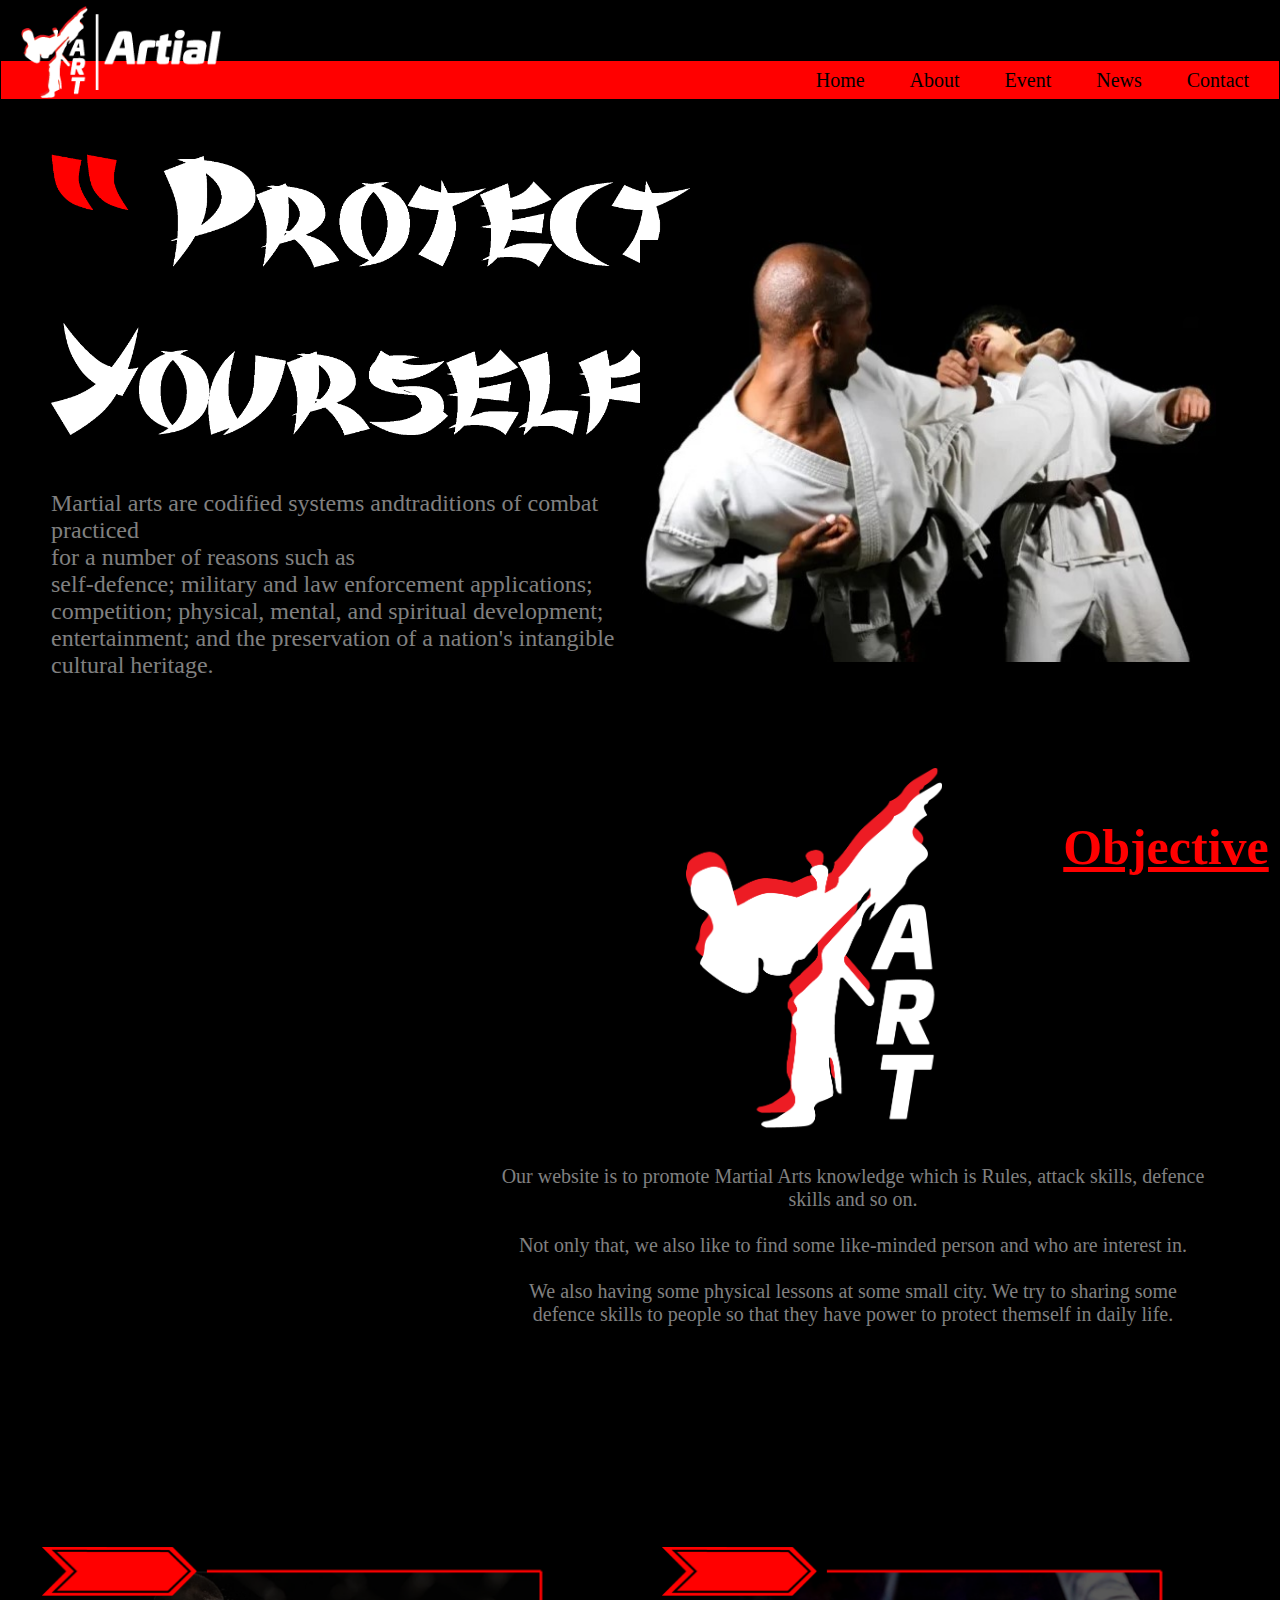
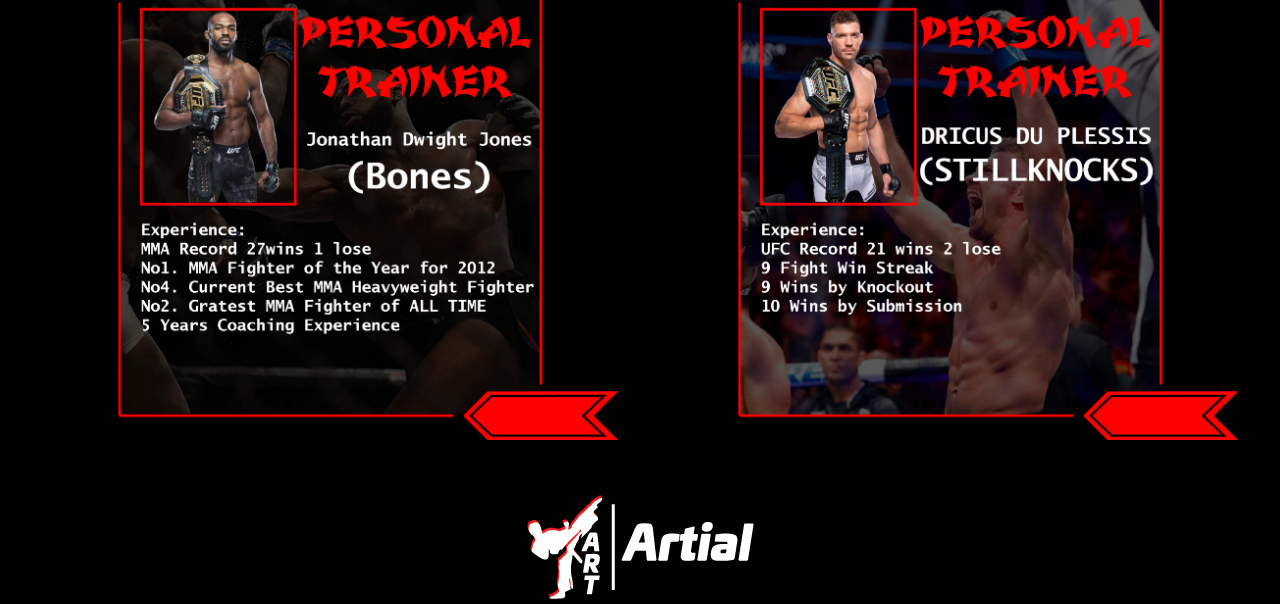
<file: index.html>
<!Doctype html>
<html>
    <head>
        <meta charset="utf-8">
        <meta name="viewport"
              content="width=device-width
                       initial-scale=1.0">
        <Title>Martial Arts</Title>
        <link rel="stylesheet"
              type="text/css"
              href="css/style.css">
    </head>
    <body>
        <header>
            <a href="index.html">
            <img id="logo" alt="logoart"
                 src="image/vertical%20logo%20white.png">
            </a>
        </header>
        <nav>
            <div id="navbar">
                <a href="index.html">Home</a>
                <a href="About.html">About</a>
                <a href="Event.html">Event</a>
                <a href="News.html">News</a>
                <a href="Contact.html">Contact</a>
            </div>
        </nav>
        <section>
            <img id="slogan" alt="slogan"
                 src="image/protect%20yourself.png">
            <p id="psection">Martial arts are codified systems andtraditions of combat practiced<br> for a number of reasons such as<br> self-defence; military and law enforcement applications; competition; physical, mental, and spiritual development; entertainment; and the preservation of a nation's intangible cultural heritage.</p>
        </section>
        <section2>
            <img id="background" alt="background"
                 src="image/Shotokan-Karate-Way-of-Martial-Arts-696x464.jpg">
        </section2>
        <section3>
            <img id="objective" alt="objectivelogo"
                 src="image/martial%20art%20logo%201.png">
            <h1>
                Objective
            </h1>
            <p id="objectiveinfo">
                Our website is to promote Martial Arts knowledge which is Rules, attack skills, defence skills and so on. <br><br>Not only that, we also like to find some like-minded person and who are interest in.<br><br>
                We also having some physical lessons at some small city. We try to sharing some defence skills to people so that they have power to protect themself in daily life.
            </p>
        </section3>
        <section4>
            <a href="https://www.ufc.com/athlete/jon-jones" target="_blank"><img   id="trainer" alt="Bones"
            src="image/personal%20trainer.png" ></a>
            <a href="https://www.ufc.com/athlete/dricus-du-plessis" target="_blank"><img id="trainer" alt="STILLKNOCKS"
                     src="image/dricus%20du%20plessis.png"></a>
        </section4>
        <footer>
            <img src="image/vertical%20logo%20white.png">
        </footer>
    </body>
</html>
</file>
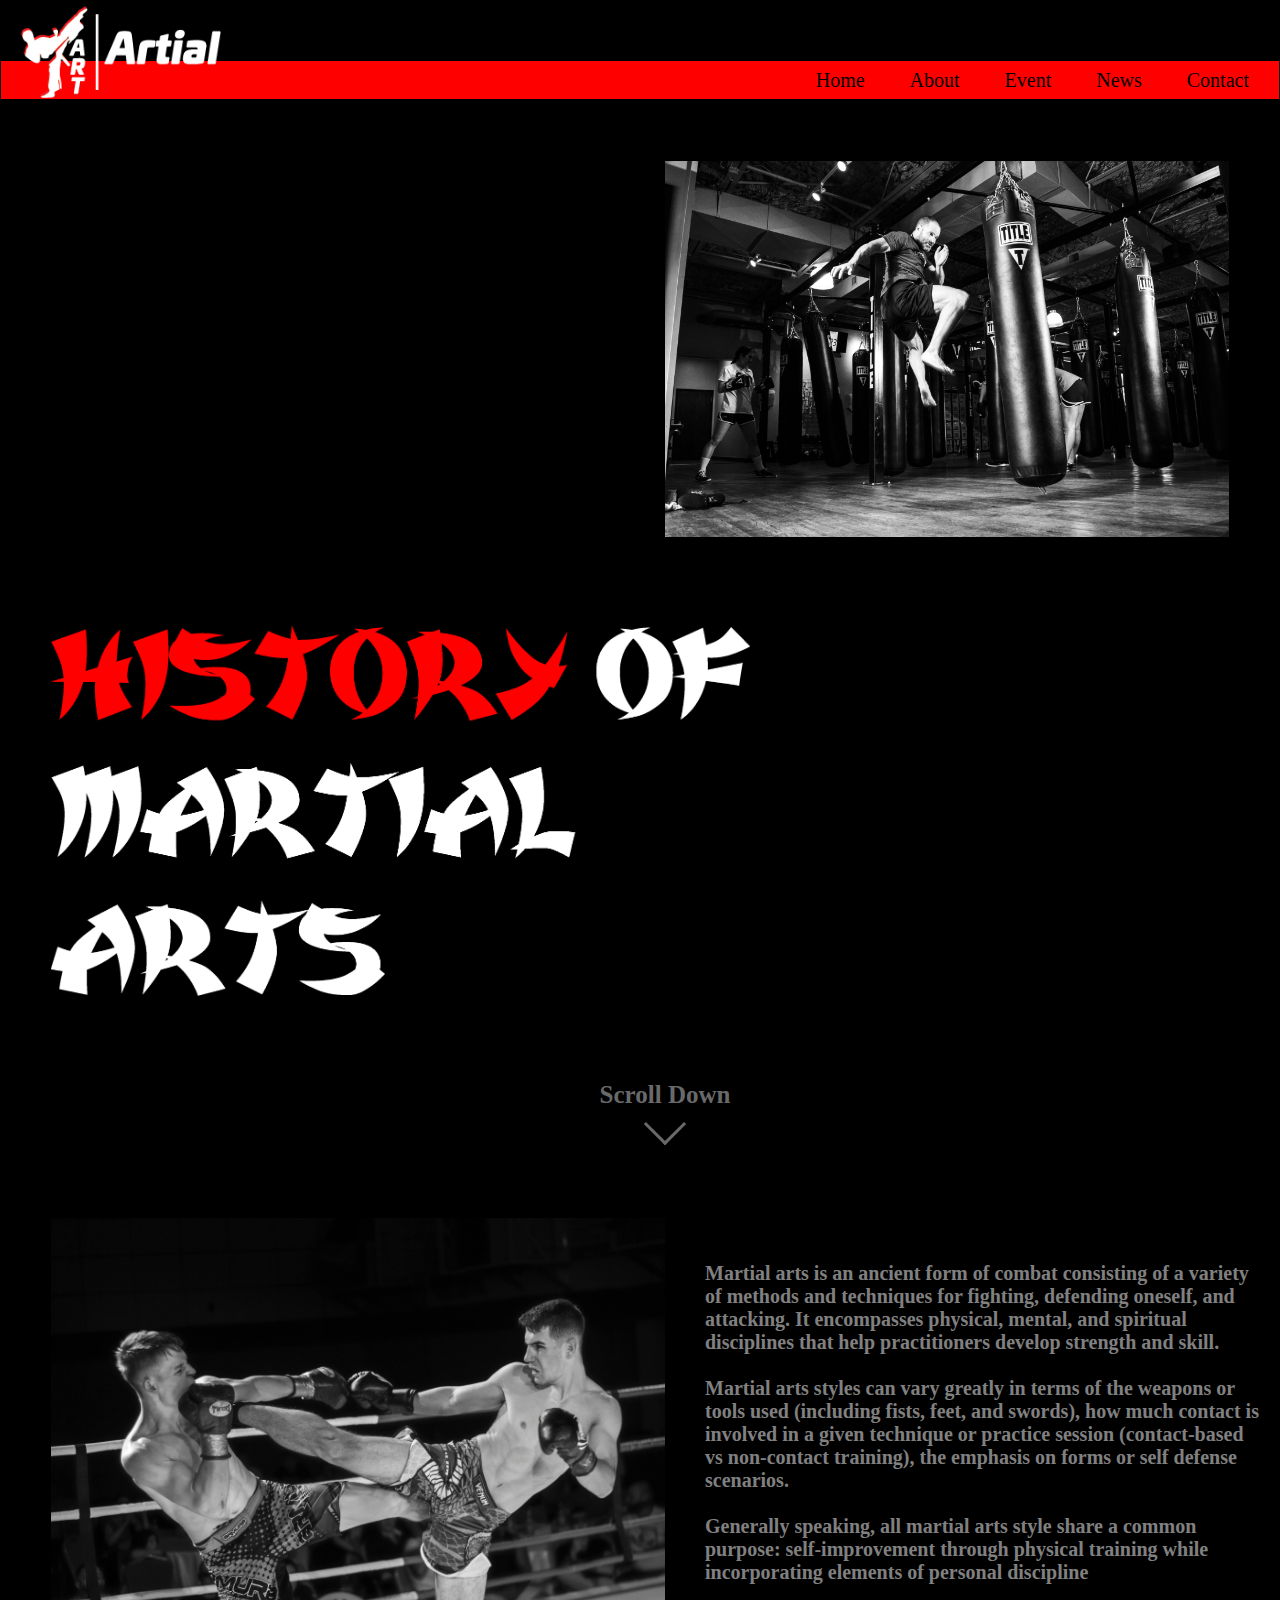
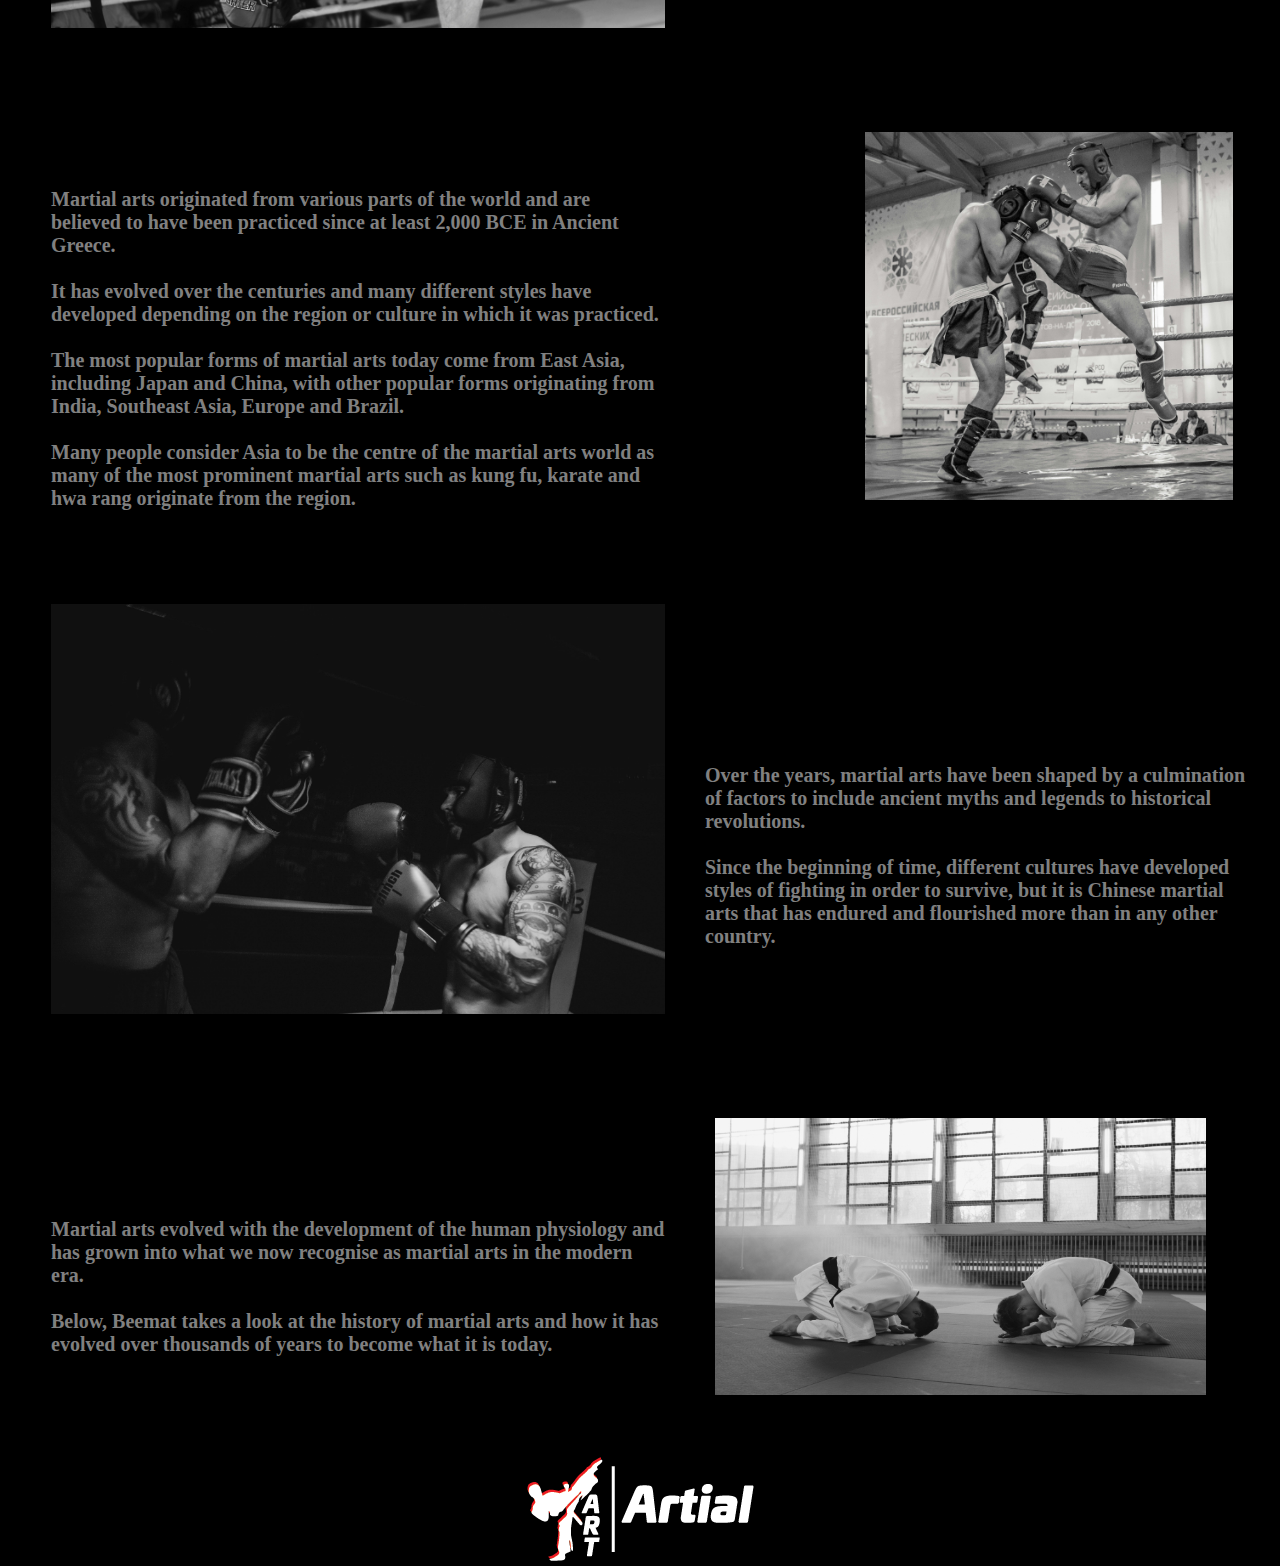
<file: About.html>
<!Doctype html>
<html>
    <head>
        <meta charset="utf-8">
        <meta name="viewport" content="width=device-width, initial-scale=1.0">
        <Title>Martial Arts</Title>
        <link rel="stylesheet"
              type="text/css"
              href="css/about.css">
    </head>
    <body>
        <header>
            <a href="index.html">
            <img id="logo" alt="logoart" src="image/vertical%20logo%20white.png">
            </a>
        </header>
        <nav>
            <div id="navbar">
                <a href="index.html">Home</a>
                <a href="About.html">About</a>
                <a href="Event.html">Event</a>
                <a href="News.html">News</a>
                <a href="Contact.html">Contact</a>
            </div>
        </nav>
        <section>
            <img id="hpics" alt="firstpic"
                 src="image/pexels-pixabay-260447.jpg">
                <img id="historyword" alt="word"
                     src="image/HISTORY%20OF%20MARTIAL%20ARTS.png">
                <h3 class="learnmore">Scroll Down</h3>
                <h4 class="arrow"></h4>
            <div id="historyheader">
                <h1>History</h1>
            </div>
            <div id="historyp1">
                <h1 class="p1">
                    Martial arts is an ancient form of combat consisting of a variety of methods and techniques for fighting, defending oneself, and attacking. It encompasses physical, mental, and spiritual disciplines that help practitioners develop strength and skill.<br><br> Martial arts styles can vary greatly in terms of the weapons or tools used (including fists, feet, and swords), how much contact is involved in a given technique or practice session (contact-based vs non-contact training), the emphasis on forms or self defense scenarios.<br><br> Generally speaking, all martial arts style share a common purpose: self-improvement through physical training while incorporating elements of personal discipline
                </h1>
                <img id= "picp1" alt="reference"
                 src="image/pexels-vlad-dediu-161185-2581662.jpg">
            </div>
            <div id="historyp2">
                <h2 class="p2">
                    Martial arts originated from various parts of the world and are believed to have been practiced since at least 2,000 BCE in Ancient Greece.<br><br> It has evolved over the centuries and many different styles have developed depending on the region or culture in which it was practiced. <br><br>The most popular forms of martial arts today come from East Asia, including Japan and China, with other popular forms originating from India, Southeast Asia, Europe and Brazil.<br><br> Many people consider Asia to be the centre of the martial arts world as many of the most prominent martial arts such as kung fu, karate and hwa rang originate from the region.
                </h2>
                <img id="picp2" alt="reference"
                     src="image/pexels-alexapopovich-9302141.jpg">
            </div>
            <div id="historyp3">
                <h3 class="p3">
                    Over the years, martial arts have been shaped by a culmination of factors to include ancient myths and legends to historical revolutions.<br><br> Since the beginning of time, different cultures have developed styles of fighting in order to survive, but it is Chinese martial arts that has endured and flourished more than in any other country.
                </h3>
                <img id="picp3" alt="reference"
                     src="image/pexels-cottonbro-4761588.jpg">
            </div>
            <div id="historyp4">
                <h3 class="p4">
                     Martial arts evolved with the development of the human physiology and has grown into what we now recognise as martial arts in the modern era.<br><br> Below, Beemat takes a look at the history of martial arts and how it has evolved over thousands of years to become what it is today.
                </h3>
                <img id="picp4" alt="reference"
                     src="image/pexels-artempodrez-6253346.jpg">
                
            </div>
        </section>
        <footer>
            <img src="image/vertical%20logo%20white.png">
        </footer>
    </body>
</html>
</file>
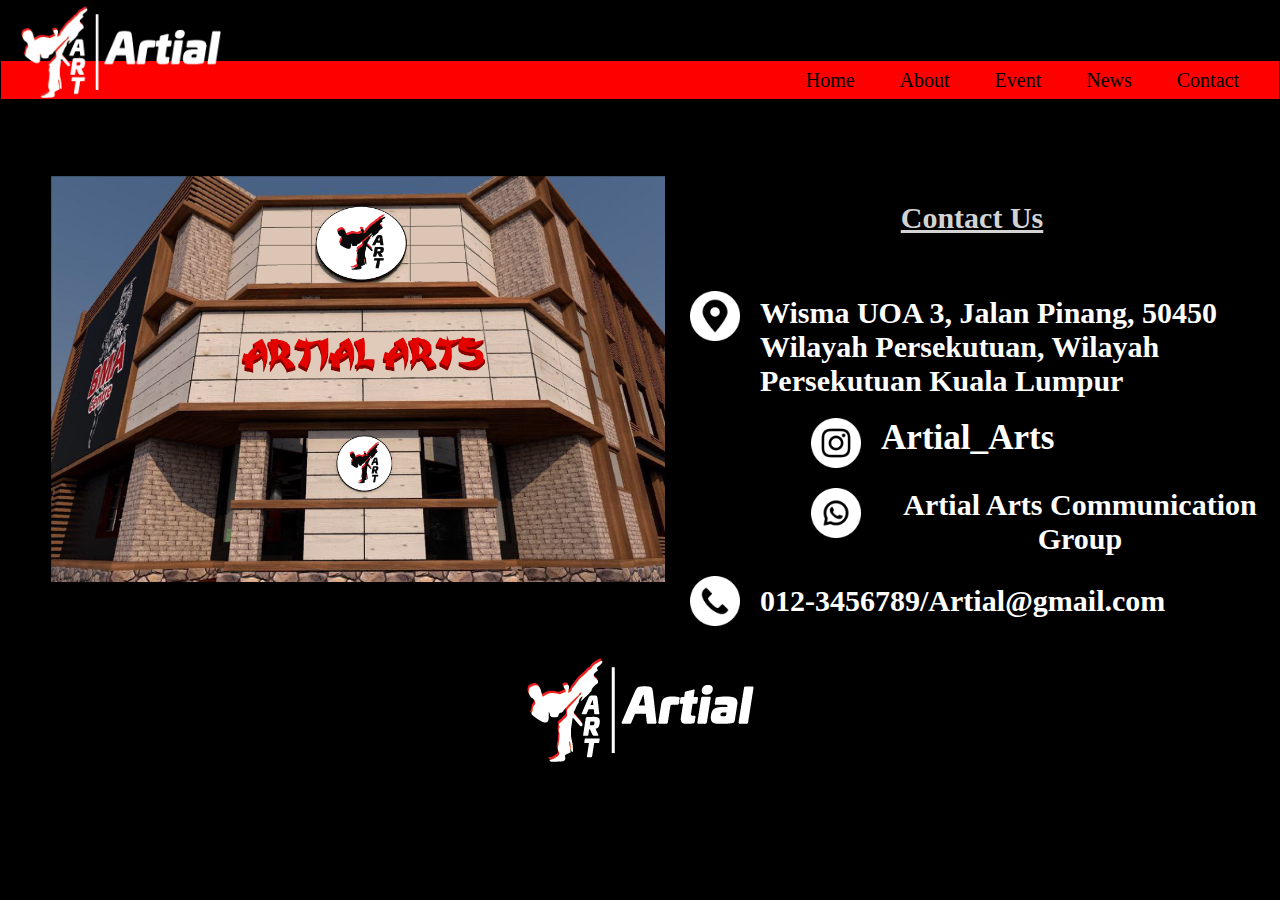
<file: Contact.html>
<!Doctype html>
<html>
    <head>
        <meta charset="utf-8">
        <meta content="width=device-width
                       initial-scale=1.0">
        <Title>Martial Arts</Title>
        <link rel="stylesheet"
              type="text/css"
              href="css/Contact.css">
    </head>
    <body>
        <header>
            <a href="index.html">
            <img id="logo" alt="logoart" src="image/vertical%20logo%20white.png">
            </a>
        </header>
        <nav>
            <div id="navbar">
                <a href="index.html">Home</a>
                <a href="About.html">About</a>
                <a href="Event.html">Event</a>
                <a href="News.html">News</a>
                <a href="Contact.html">Contact</a>
            </div>
        </nav>
        <section>
            <img id="centerimg" alt="center"
                 src="image/ARTIAL%20ARTS%20CENTER.png">
                <h1 class="header1">Contact Us</h1>
            <div id="location">
                <img id="locationicon" alt="icon"
                     src="image/gps.png">
                <h2>Wisma UOA 3, Jalan Pinang, 50450 Wilayah Persekutuan, Wilayah Persekutuan Kuala Lumpur</h2>
            </div>
            
            <div id="socialmedia">
                 <img id="socialmediaicon"alt="smicon"
                      src="image/instagram.png">
                 <h3>Artial_Arts</h3>
            </div>
            <div id="socialmedia2">
            <img id="whatsappicon"alt="whaticon"
                      src="image/whatsapp.png"><h4>Artial Arts Communication Group</h4>
            </div>
            
            <div id="socialmedia3">
                <img id="phoneicon"alt="phone"
                     src="image/phone-call.png">
                <h5>012-3456789/Artial@gmail.com</h5>
            </div>
            
        </section>
        <footer>
            <img src="image/vertical%20logo%20white.png">
        </footer>
    </body>
</html>
</file>
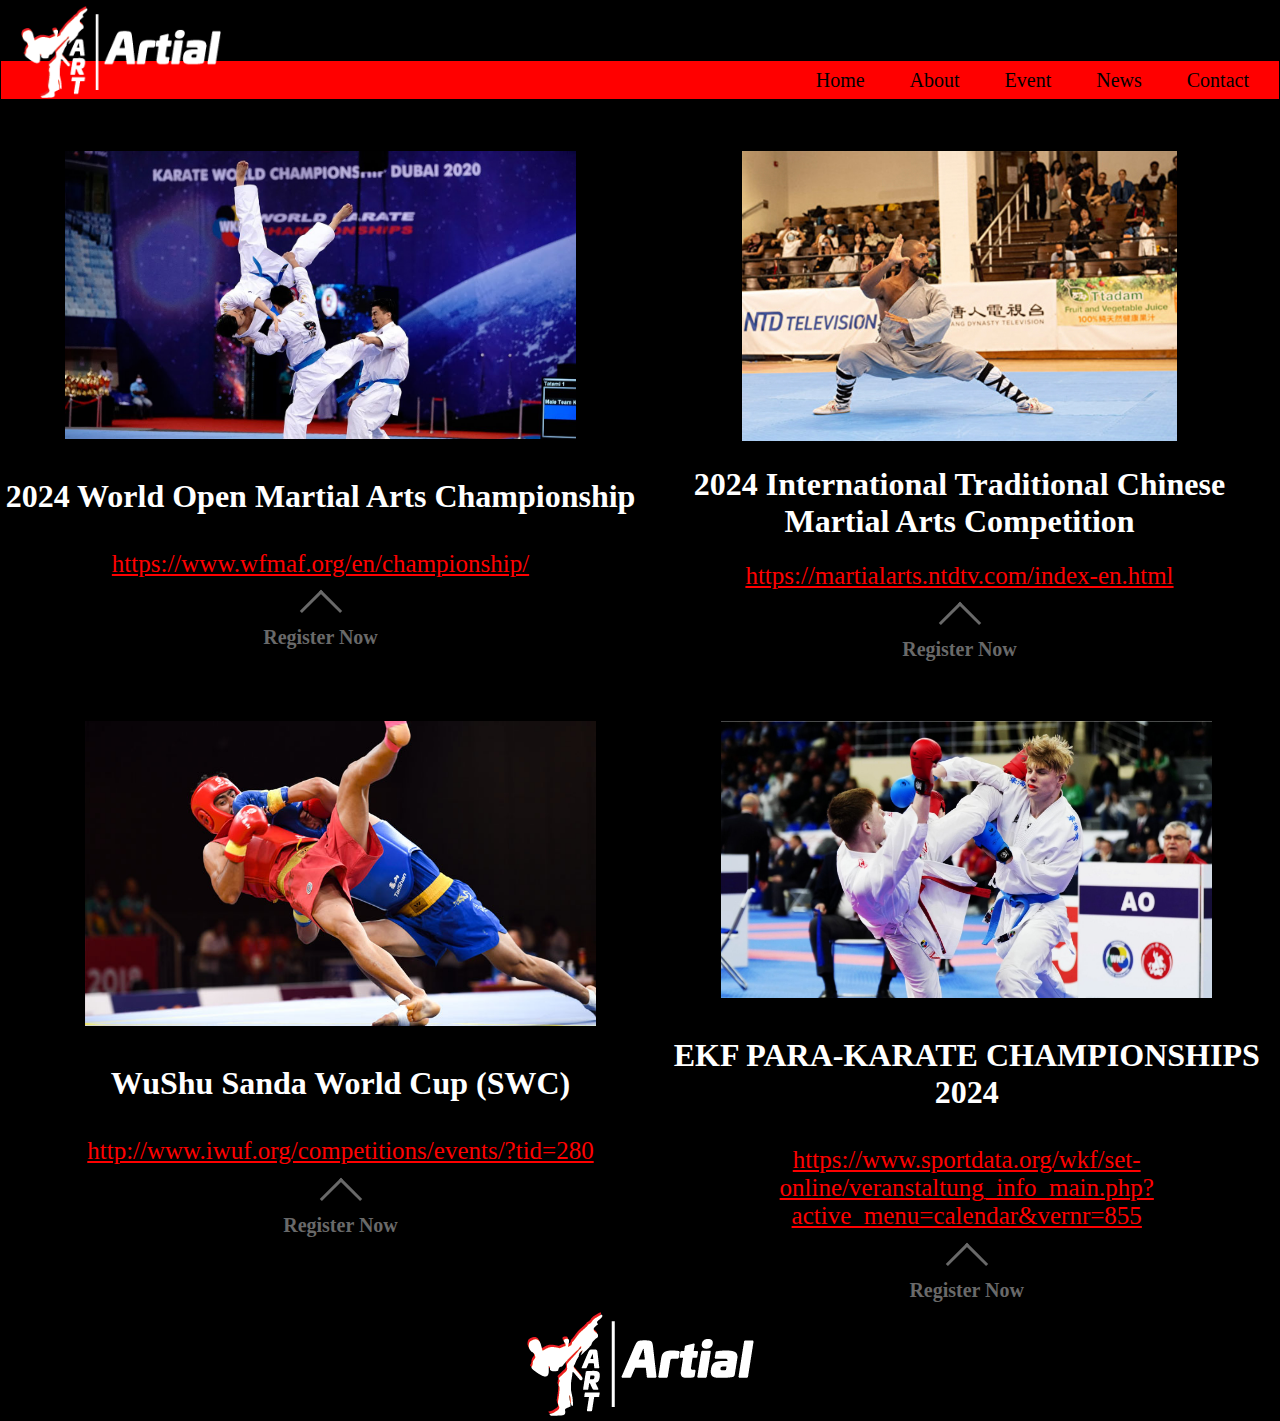
<file: Event.html>
<!Doctype html>
<html>
    <head>
        <meta charset="utf-8">
        <meta content="width=device-width
                       initial-scale=1.0">
        <Title>Martial Arts</Title>
        <link rel="stylesheet"
              type="text/css"
              href="css/Event.css">
    </head>
    <body>
        <header>
            <a href="index.html">
            <img id="logo" alt="logoart" src="image/vertical%20logo%20white.png">
            </a>
        </header>
        <nav>
            <div id="navbar">
                <a href="index.html">Home</a>
                <a href="About.html">About</a>
                <a href="Event.html">Event</a>
                <a href="News.html">News</a>
                <a href="Contact.html">Contact</a>
            </div>
        </nav>
        <section>
            <div id="event1">
                <img id="eventpic1" alt="pics"
                     src="image/maxresdefault.jpg">
                <h1 class="e1">
                    2024 World Open Martial Arts Championship
                </h1>
                <a class="linke1" href="https://www.wfmaf.org/en/championship/" target="_blank">https://www.wfmaf.org/en/championship/</a>
                <h3 class="arrow"></h3>
                <h4 class="register">Register Now</h4>
            </div>
            
            <div id="event2">
                <img id="eventpic2" alt="pics"
                     src="image/no296_kung-fu_p2.jpg">
                <h1 class="e2">
                    2024 International Traditional Chinese Martial Arts Competition
                </h1>
                <a class="linke2" href="https://martialarts.ntdtv.com/index-en.html" target="_blank">https://martialarts.ntdtv.com/index-en.html</a>
                <h3 class="arrow"></h3>
                <h4 class="register">Register Now</h4>
            </div>
            
            <div id="event3">
                <img id="eventpic3" alt="pics"
                     src="image/sanda.jpg">
                <h1 class="e3">
                    WuShu Sanda World Cup (SWC)
                </h1>
                <a class="linke3" href="http://www.iwuf.org/competitions/events/?tid=280" target="_blank">http://www.iwuf.org/competitions/events/?tid=280</a>
                <h3 class="arrow"></h3>
                <h4 class="register">Register Now</h4>
            </div>
            
            <div id="event4">
                <img id="eventpic4" alt="pics"
                     src="image/karate.jpg">
                <h1 class="e4">
                    EKF PARA-KARATE CHAMPIONSHIPS 2024 
                </h1>
                <a class="linke4" href="https://www.sportdata.org/wkf/set-online/veranstaltung_info_main.php?active_menu=calendar&vernr=855" target="_blank">https://www.sportdata.org/wkf/set-online/veranstaltung_info_main.php?active_menu=calendar&vernr=855</a>
                <h3 class="arrow"></h3>
                <h4 class="register">Register Now</h4>
            </div>
        </section>
        <footer>
            <img src="image/vertical%20logo%20white.png">
        </footer>
    </body>
</html>
</file>
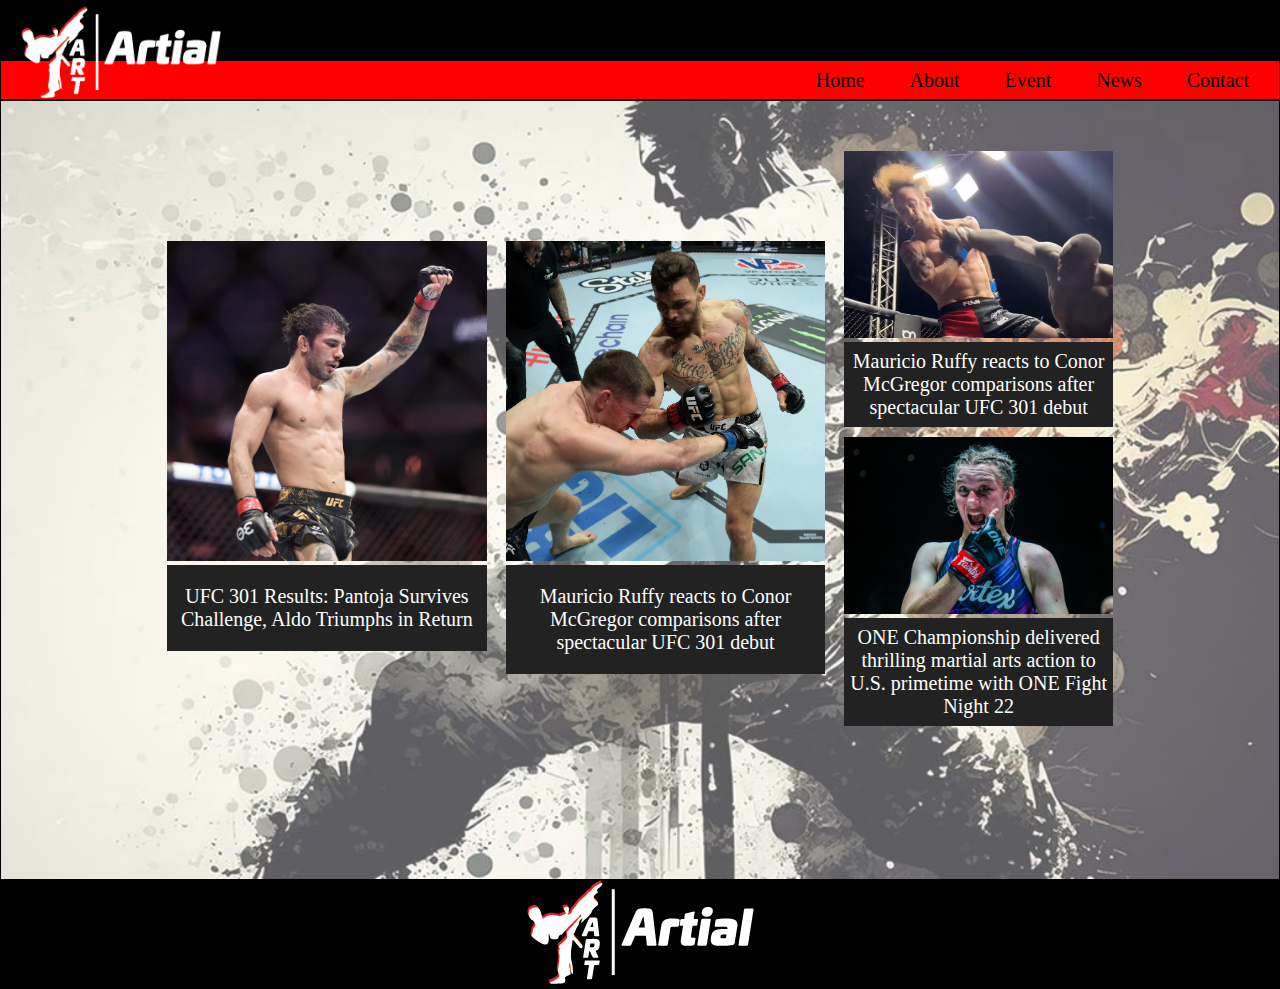
<file: News.html>
<!Doctype html>
<html>
    <head>
        <meta charset="utf-8">
        <meta content="width=device-width
                       initial-scale=1.0">
        <Title>Martial Arts</Title>
        <link rel="stylesheet"
              type="text/css"
              href="css/News.css">
    </head>
    <body>
        <header>
            <a href="index.html">
            <img id="logo" alt="logoart" src="image/vertical%20logo%20white.png">
            </a>
        </header>
        <nav>
            <div id="navbar">
                <a href="index.html">Home</a>
                <a href="About.html">About</a>
                <a href="Event.html">Event</a>
                <a href="News.html">News</a>
                <a href="Contact.html">Contact</a>
            </div>
        </nav>
        <section>
            <div id="news1">
                <img class="img1" alt="newspic1"
                     src="image/news%201.jpg">
                <a class="link1" href="https://www.blackbeltmag.com/ufc-301-see-the-fight-results-pantoja-vs-erceg-live-from-farmasi-arena-in-rio-de-janeiro-brazil" target="_blank">UFC 301 Results: Pantoja Survives Challenge, Aldo Triumphs in Return</a>
            </div>
             <div id="news2">
                <img class="img2" alt="newspic1"
                     src="image/news%202.jpg">
                <a class="link2" href="https://www.mmafighting.com/2024/5/5/24149225/mauricio-ruffy-reacts-to-conor-mcgregor-comparisons-after-spectacular-ufc-301-debut" target="_blank">Mauricio Ruffy reacts to Conor McGregor comparisons after spectacular UFC 301 debut</a>
            </div>
            <div id="news34">
                <img class="img3" alt="newspic1"
                     src="image/news%203.png">
                <a class="link3" href="https://www.mmafighting.com/2024/5/5/24149225/mauricio-ruffy-reacts-to-conor-mcgregor-comparisons-after-spectacular-ufc-301-debut" target="_blank">Mauricio Ruffy reacts to Conor McGregor comparisons after spectacular UFC 301 debut</a>
                <img class="img4" alt="newspic1"
                     src="image/news4.png">
                <a class="link4" href="https://www.blackbeltmag.com/one-fight-night-22-results" target="_blank">ONE Championship delivered thrilling martial arts action to U.S. primetime with ONE Fight Night 22</a>
            </div>
        </section>
        <footer>
            <img src="image/vertical%20logo%20white.png">
        </footer>
    </body>
</html>
</file>
<file: css/style.css>
*{box-sizing:border-box;}
body{
    background-color:black;
    margin:0px;
    font-family: verdana;
    text-align: center;
}
header,nav,section,aside,footer{
    border: 1px solid black;
}

header,nav{
    position: fixed;
}
header{
    height: 60px;
    width:100%;
    background-color: black;
    z-index: 9999;
    margin-top: 0px;
}
nav{
    width:100%;
    float: left;
    background-color: red;
    height:40px;
    text-align: right;
    padding-right: 10px;
    font-size: 20px;
    margin-top: 60px;
    font-family: "Lucida Sans Typewriter";
    align-content: center;
}
#navbar a{
    color: black;
    text-decoration-line: none;
    display:inline-block;
    padding:0 20px;
}
#navbar a:link{
    color: black;
    transition: transform 0.2s;
}
#navbar a:hover{
    height: 40px;
    background-color:black;
    color:white;
    background-size:cover;
    transform: skewX(-20deg);
    padding-left: 20px;
    padding-right: 20px;
    align-content: center;
}
#navbar a:active{
    box-shadow: 5px 5px 10px black;
}
#logo{
    width: 200px;
    float: left;
    margin-top: 5px;
    margin-left: 20px;
}
section{
    width: 45%;
    float: left;
    background-size:1000px;
    height: auto;
    margin-top:100px;
    text-align: left;
    padding-left: 50px;
}


#psection{
    font-size:24px;
    color:grey;
    height: 296px;
    width: 600px;
    font-family: "Lucida Sans Typewriter";
}

#slogan{
    width: 700px;
    margin-top: 40px;
}

aside{
    width: 50%;
    height: 100%;
    float: right;
    margin-top: 100px;
    padding-top: 60px;
}

#background{
    width: 45%;
    margin-top: 60px;
    padding-top: 180px;
    padding-bottom: 100px;
}

section3{
    color: grey;
    font-family: "Lucida Sans Typewriter";
    vertical-align: middle;
}
#objective{
    width: 20%;
    float: left;
    margin-bottom: 100px;
    margin: 0 110px;
}

h1{
    margin-top: 50px;
    color: red;
    font-size: 50px;
    text-decoration-line: underline;
    margin-bottom: 0px;
}
#objectiveinfo{
    width:55%;
    font-size: 20px;
    float: right;
    margin-right: 75px;
    margin-bottom: 221px;
}
#trainer{
    width: 45%;
    margin: 0 20px;
    margin-bottom: 50px;
    }
footer{
    margin: auto;
    width:20%;
    display: block;
    margin-left: auto;
    margin-right: auto;
}
</file>
<file: css/about.css>
*{box-sizing:border-box;}
body{
    background-color:black;
    margin:0px;
    font-family: verdana;
    text-align: center;
}
header,nav,section,aside,footer{
    border: 1px solid black;
}
header,nav{
    position: fixed;
}
header{
    height: 60px;
    width:100%;
    background-color: black;
    margin-top: 0px;
    z-index: 2;
}
nav{
    width:100%;
    float: left;
    background-color: red;
    height:40px;
    text-align: right;
    padding-right: 10px;
    font-size: 20px;
    margin-top: 60px;
    font-family: "Lucida Sans Typewriter";
    align-content: center;
    z-index: 1;
}
#navbar a{
    color: black;
    text-decoration-line: none;
    display:inline-block;
    padding:0 20px;
}
#navbar a:link{
    color: black;
    transition: transform 0.2s;
}
#navbar a:hover{
    height: 40px;
    background-color:black;
    color:white;
    background-size:cover;
    transform: skewX(-20deg);
    padding-left: 20px;
    padding-right: 20px;
    align-content: center;
}
#navbar a:active{
    box-shadow: 5px 5px 10px black;
}
#logo{
    width: 200px;
    float: left;
    margin-top: 5px;
    margin-left: 20px;
}
section{
    width: 100%;
    float: right;
    background-color: black;
    height: auto;
    margin-top:100px;
    text-align: left;
    padding-left: 50px;
}
#hpics{
    width:50%;
    float: right;
    padding-right: 50px;
    padding-top: 60px;
}
.h1word{
    color: white;
    font-size: 20px;
    width: 120px;
    margin: 0;
}

.h1header{
   font-size: 20px; 
    padding: none;
    color: red;
    width: 15px;
    margin: 0;
}

#historyword{
    width: 700px;
    margin-bottom: 60px;
    margin-top: 80px;
}
.learnmore{
    text-align: center;
    color:dimgrey;
    font-family:"Lucida Sans Typewriter";
    font-size: 25px;
    margin-bottom: 0px;
    margin-top: 0px;
}
.arrow {
    border-right: 3px solid; 
    border-bottom: 3px solid;
    height: 30px;
    width: 30px;
    transform: rotate(45deg);
    color:dimgrey;
    margin-left: auto;
    margin-right: auto;
    margin-top: 0px;
}

#historyp1{
    width:100%;
}
.p1{
    color: grey;
    font-family: "Lucida Sans Typewriter";
    width:50%;
    float: right;
    padding-top: 30px;
    font-size:20px;
    padding-left: 40px;
    padding-right: 20px;
}
#picp1{
    width: 50%;
}
#historyp2{
    width:100%;
    padding-top: 100px;
}
.p2{
    color: grey;
    font-family: "Lucida Sans Typewriter";
    width:50%;
    float: left;
    padding-top: 40px;
    font-size:20px;
}
#picp2{
    width: 30%;
    margin-left: 200px;
}
#historyp3{
    width:100%;
    padding-top: 100px;
}
.p3{
    color: grey;
    font-family: "Lucida Sans Typewriter";
    width:50%;
    float: right;
    padding-top: 140px;
    font-size: 20px;
    padding-left: 40px;
    padding-right: 20px;
}
#picp3{
    width: 50%;
}
#historyp4{
    width:100%;
    padding-top: 100px;

}
.p4{
    color: grey;
    font-family: "Lucida Sans Typewriter";
    width:50%;
    float: left;
    padding-top: 80px;
    padding-bottom: 80PX;
    font-size:20px;
}
#picp4{
    width: 40%;
    margin-left: 50px;
}

footer{
    margin: auto;
    width:20%;
    display: block;
    margin-left: auto;
    margin-right: auto;
}
</file>
<file: css/Contact.css>
*{box-sizing:border-box;}
body{
    background-color:black;
    margin:0px;
    font-family: verdana;
    text-align: center;
}
header,nav,section,aside,footer{
    border: 1px solid black;
}
header,nav{
    position: fixed;
}

header{
    height: 60px;
    width:100%;
    background-color: black;
    z-index: 9999;
    margin-top: 0px;
    float: left;
}
nav{
    width:100%;
    float: left;
    background-color: red;
    height:40px;
    text-align: right;
    padding-right: 20px;
    font-size: 20px;
    margin-top: 60px;
    align-content: center;
}
#navbar a{
    color: black;
    text-decoration-line: none;
    display:inline-block;
    padding:0 20px;
}
#navbar a:link{
    color: black;
    transition: transform 0.2s;
}
#navbar a:hover{
    height: 40px;
    background-color:black;
    color:white;
    background-size:cover;
    transform: skewX(-20deg);
    padding-left: 20px;
    padding-right: 20px;
    align-content: center;
}
#navbar a:active{
    box-shadow: 5px 5px 10px black;
}
#logo{
    width: 200px;
    float: left;
    margin-top: 5px;
    margin-left: 20px;
}
section{
    width: 100%;
    float: right;
    height: auto;
    margin-top:100px;
    padding-left:50px;
}
#centerimg{
    width: 50%;
    float: left;
    height: auto;
    margin-top: 75px;
    margin-bottom: 75px;

}
#locationicon{
    width: 50px;
    height: 50px;   
    margin-top: 20px;
}
#location{
    display: flex;
    text-align: center;
    padding-left: 25px;
    padding-top: 30px;
}
h2{
    color: white;
    margin-left: 0px;
    margin-bottom: 0px;
    font-size: 30px;
    font-family:"Lucida Sans Typewriter";
    text-align: left;
    padding-left: 20px;
}

h5{
    color: white;
    margin-left: 10px;
    padding-bottom: 10px;
    margin-bottom: 10px;
    font-size: 20px;
    font-family:"Lucida Sans Typewriter";
    
}
#socialmedia{
    margin-top: 20px;
    color: white;
    display: flex;
    vertical-align: middle;
    margin-left: 760px;
    font-size: 30px;
}

#socialmedia2{
    margin-top: 20px;
    color: white;
    display: flex;
    vertical-align: middle;
    margin-left: 760px;
    font-size: 30px;
}
#socialmediaicon{
    width: 50px;
    height: 50px;
    float: inherit;
    text-align: center;
}
h3{
    margin:0px;
    margin-left: 20px;
}
#whatsappicon{
    width: 50px;
    height:50px;
    color: white;
}
h4{
   margin: 0px;
    margin-left: 20px;
}
.header1{
    color: lightgrey;
    font-family: "Lucida Sans Typewriter";
    text-decoration-line: underline;
    font-size: 30px;
    height: 20px;
    margin-top: 100px;
    
}
.header2{
    color: lightgray;
    font-family: "Lucida Sans Typewriter";
    text-decoration-line: underline;
    font-size: 30px;
    height: 20px;
    float: left;
    padding-left: 25px;
}

#socialmedia3{
    display: flex;
    align-items: center;
    padding-left: 25px;
    margin-top: 20px;
}

#phoneicon{
    width: 50px;
    height:50px;
    color: white;
}
h5{
   margin: 0px;
    margin-left: 20px;
    text-align: center;
    padding-bottom: 0px;
    font-size: 30px;
}
footer{
    margin: auto;
    width:20%;
    display: block;
    margin-left: auto;
    margin-right: auto;
}
@media only screen and (max-width:800px){
    section{
        width:80%;
    }
}
</file>
<file: css/Event.css>
*{box-sizing:border-box;}
body{
    background-color:black;
    margin:0px;
    font-family: verdana;
    text-align: center;
}
header,nav,section,aside,footer{
    border: 1px solid black;
}
header,nav{
    position: fixed;
}
header{
    height: 60px;
    width:100%;
    background-color: black;
    z-index: 2;
    margin-top: 0px;
}
nav{
    width:100%;
    float: left;
    background-color: red;
    height:40px;
    text-align: right;
    padding-right: 10px;
    font-size: 20px;
    margin-top: 60px;
    font-family: "Lucida Sans Typewriter";
    align-content: center;
    z-index: 1;
}
#navbar a{
    color: black;
    text-decoration-line: none;
    display:inline-block;
    padding:0 20px;
}
#navbar a:link{
    color: black;
    transition: transform 0.2s;
}
#navbar a:hover{
    height: 40px;
    background-color:black;
    color:white;
    background-size:cover;
    transform: skewX(-20deg);
    padding-left: 20px;
    padding-right: 20px;
    align-content: center;
}
#navbar a:active{
    box-shadow: 5px 5px 10px black;
}
#logo{
    width: 200px;
    float: left;
    margin-top: 5px;
    margin-left: 20px;
}
section{
    width: 100%;
    background-color: black;
    padding-top: 100px;
    height: auto;
}

#event1{
    width: 50%;
    float: left;
    font-family:"Lucida Sans Typewriter";
    margin-top: 50px;
    margin-bottom: 10px;
}

#eventpic1{
    width: 80%;
}

.e1{
    color: white;
    margin-top: 35px;
    margin-bottom: 35px;
}

#event1 a{
    color: red;
    font-size: 25px;
    text-decoration-line:underline;
}

#event1 a:hover{
    color: white;
}
.arrow {
    border-right: 3px solid; 
    border-bottom: 3px solid;
    height: 30px;
    width: 30px;
    transform: rotate(225deg);
    color:dimgrey;
    margin-left: auto;
    margin-right: auto;
    margin-bottom: 0px;
}

.register{
    text-align: center;
    color:dimgrey;
    font-family:"Lucida Sans Typewriter";  
    font-size: 20px;
    margin: 0px;
}

#event2{
    width: 50%;
    float: right;
    font-family:"Lucida Sans Typewriter";
    margin-top: 50px;
    margin-bottom: 10px;
}

#eventpic2{
    width: 68%;
}

.e2{
    color: white;
}
#event2 a{
    color: red;
    font-size: 25px;
        text-decoration-line:underline;
}

#event2 a:hover{
    color: white;
}

#event3{
    width: 50%;
    float: left;
    font-family:"Lucida Sans Typewriter";
    margin-top: 50px;
    margin-bottom: 10px;
    margin-left: 20px;
}

#eventpic3{
    width: 80%;
}

.e3{
    color: white;
    margin-top: 35px;
    margin-bottom: 35px;
}

#event3 a{
    color: red;
    font-size: 25px;
    text-decoration-line:underline;
}

#event3 a:hover{
    color: white;
}

#event4{
    width: 48%;
    float: left;
    font-family:"Lucida Sans Typewriter";
    margin-top: 50px;
    margin-bottom: 10px;
}

#eventpic4{
    width: 80%;
}

.e4{
    color: white;
    margin-top: 35px;
    margin-bottom: 35px;
}

#event4 a{
    color: red;
    font-size: 25px;
    text-decoration-line:underline;
}

#event4 a:hover{
    color: white;
}
</file>
<file: css/News.css>
*{box-sizing:border-box;}
body{
    background-color:black;
    margin:0px;
    font-family: verdana;
    text-align: center;
}
header,nav,section,aside,footer{
    border: 1px solid black;
}
header,nav{
    position: fixed;
}
header{
    height: 60px;
    width:100%;
    background-color: black;
    z-index: 9999;
    margin-top: 0px;
}
nav{
    width:100%;
    float: left;
    background-color: red;
    height:40px;
    text-align: right;
    padding-right: 10px;
    font-size: 20px;
    margin-top: 60px;
    font-family: "Lucida Sans Typewriter";
    align-content: center;
}
#navbar a{
    color: black;
    text-decoration-line: none;
    display:inline-block;
    padding:0 20px;
}
#navbar a:link{
    color: black;
    transition: transform 0.2s;
}
#navbar a:hover{
    height: 40px;
    background-color:black;
    color:white;
    background-size:cover;
    transform: skewX(-20deg);
    padding-left: 20px;
    padding-right: 20px;
    align-content: center;
}
#navbar a:active{
    box-shadow: 5px 5px 10px black;
}
#logo{
    width: 200px;
    float: left;
    margin-top: 5px;
    margin-left: 20px;
}
section{
    width: 100%;
    float: right;
    height: 780px;
    margin-top:100px;
    font-family: "Lucida Sans Typewriter";
    display: flex;
    background-color: rgba(255, 255, 25, 50%);
    background-image: url(martial-arts.jpg);
    background-repeat: no-repeat;
    background-position: center;
    background-size: cover;
}

#news1{
    width: 25%;
    margin-left: 13%;
    margin-top: 140px;
}

.img1{
    width: 100%;
}

#news1 a{
    color: white;
    background-color: #222222;
    text-decoration-line: none;
    display:inline-block;
    text-align: center;
    font-size: 20px;
    padding-top: 20px;
    padding-bottom: 20px;
}

#news1 a:hover{
    color: #000000;
    background-color: white;
}

#news2{
    width: 25%;
    margin-top: 140px;
    margin-left: 1.5%;
}

.img2{
    width: 100%;
    margin-bottom: 0px;
}

#news2 a{
    color: white;
    background-color: #222222;
    text-decoration-line: none;
    display:inline-block;
    text-align: center;
    font-size: 20px;
    padding-top: 20px;
    padding-bottom: 20px;
    margin-top: 0px;
}

#news2 a:hover{
    color: #000000;
    background-color: white;
}

#news34{
    width: 21%;
    margin-top: 50px;
    margin-left: 1.5%;
    margin-right: 13%;
    clear:right;
}

.img3{
    width: 100%;
    margin-bottom: 0px;
}

#news34 a{
    color: white;
    background-color: #222222;
    text-decoration-line: none;
    display:inline-block;
    text-align: center;
    font-size: 20px;
    padding-top: 8px;
    padding-bottom: 8px;
    margin-bottom: 10px;
}

#news34 a:hover{
    color: #000000;
    background-color: white;
}

.img4{
    width: 100%;
    margin-bottom: 0px;
}

footer{
    margin: auto;
    width:20%;
    display: block;
    margin-left: auto;
    margin-right: auto;
}
@media only screen and (max-width:800px){
    section{
        width:80%;
    }
}
</file>
